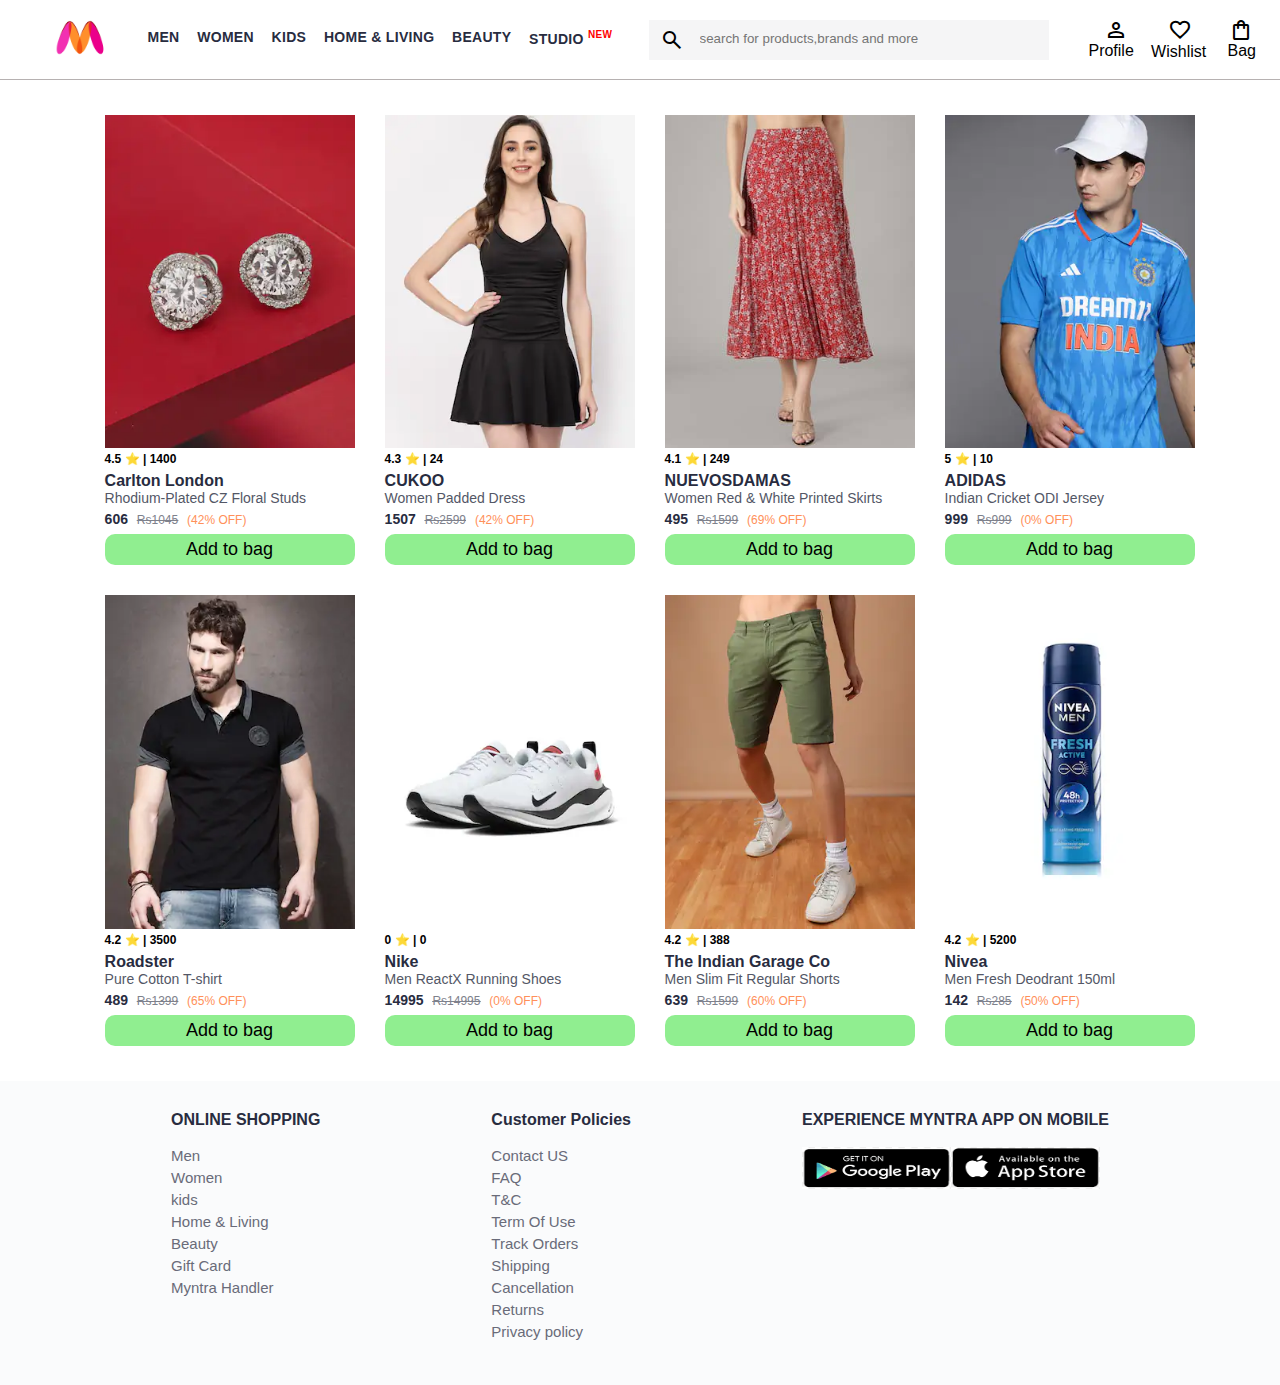
<file: index.html>
<!DOCTYPE html>
<html lang="en">
<head>
  <meta charset="UTF-8">
  <meta name="viewport" content="width=device-width, initial-scale=1.0">
  <title>Mynta clone</title>
  <link rel="icon" href="myntra.ico">
  <link rel="stylesheet" href="index.css">
  <link rel="stylesheet" href="https://fonts.googleapis.com/css2?family=Material+Symbols+Outlined:opsz,wght,FILL,GRAD@20..48,100..700,0..1,-50..200" />
</head>
<body>
  <header>
    <div class="logo_container">
      <a href="#"><img class="myntra_home" src="myntra_logo.webp" alt=""></a>
    </div>
    <nav><div class="navbar">
      <a href="#">Men</a>
      <a href="#">Women</a>
      <a href="#">kids</a>
      <a href="#">Home & Living</a>
      <a href="#">Beauty</a>
      <a href="#">Studio <sup>new</sup></a>
    </div></nav>
    <div class="search_bar">
      <span id="search_icon" class="material-symbols-outlined">
        search
        </span>
     <input class="search" placeholder="search for products,brands and more" title="search">
    </div>
    <div class="action_bar">
      <div class="action_conatianer">
        <span class="material-symbols-outlined action_icon">
          person
          </span>
          <span class="action_name">Profile</span>
      </div>
      <div class="action_conatianer">
        <span class="material-symbols-outlined action_icon1">
          favorite
          </span>
          <span class="action_name2">Wishlist</span>
      </div>
      <a class="action_conatianer" href="bag.html">
        
        <span class="material-symbols-outlined action_icon2">
          shopping_bag
          </span>
          <span class="action_name1">Bag</span>
          <div class="bag-item-count"></div>
        </a>
      
    </div>
  </header>
  <main>
    <div class="items-container">
      <div class="item">
      </div>
    </div>
  </main>
  <footer> 
    
    <div class="column">
      <h4>ONLINE SHOPPING</h4>
      <br>
      <a href="#">Men</a>
      <a href="#">Women</a>
      <a href="#">kids</a>
      <a href="#">Home & Living</a>
      <a href="#">Beauty</a>
      <a href="#">Gift Card</a>
      <a href="#">Myntra Handler</a>
    </div>
    <div class="column">
      <h4>Customer Policies</h4>
      <br>
      <a href="#">Contact US</a>
      <a href="#">FAQ</a>
      <a href="#">T&C</a>
      <a href="#">Term Of Use</a>
      <a href="#">Track Orders</a>
      <a href="#">Shipping</a>
      <a href="#">Cancellation</a>
      <a href="#">Returns</a>
      <a href="#">Privacy policy</a>
      
    </div>
    <div class="column">
      <h4>EXPERIENCE MYNTRA APP ON MOBILE</h4>
      <br>
      <div class="undo">
      <img src="teri.png" alt="">
      <img src="2.png" alt="" class="u1">
    </div>
    <br>
    </div>
    
      
    </div>
    
    
  </footer> 
  <script src="index.js"></script>
</body>
</html>
</file>
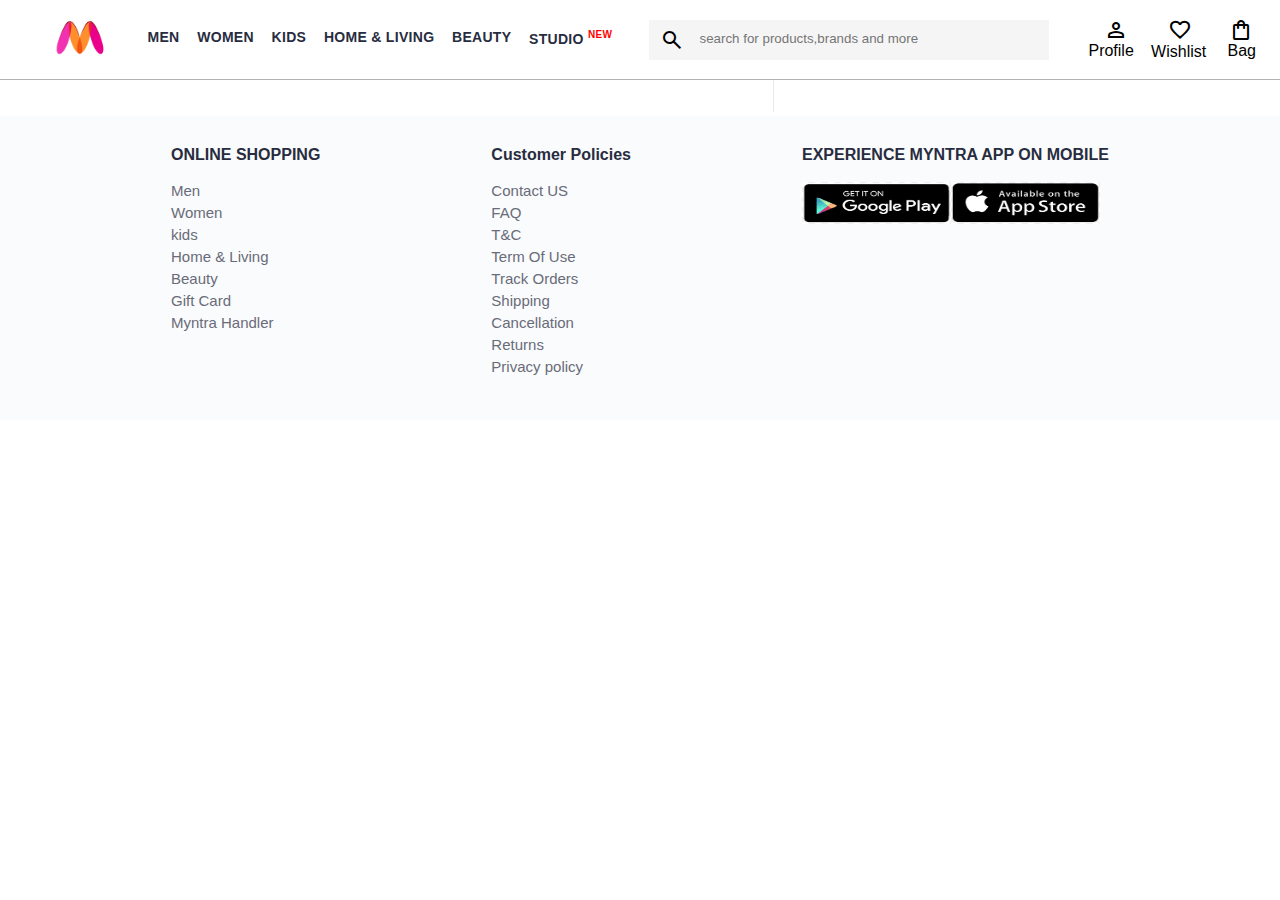
<file: bag.html>
<!DOCTYPE html>
<html lang="en">
<head>
  <title>Myntra clone</title>
  <link rel="icon" href="myntra.ico">
  <link rel="stylesheet" href="bag.css">
  <link rel="stylesheet" href="https://fonts.googleapis.com/css2?family=Material+Symbols+Outlined:opsz,wght,FILL,GRAD@20..48,100..700,0..1,-50..200" />
</head>
<body>
  <header>
    <div class="logo_container">
      <a href="#"><img class="myntra_home" src="myntra_logo.webp" alt=""></a>
    </div>
    <nav><div class="navbar">
      <a href="#">Men</a>
      <a href="#">Women</a>
      <a href="#">kids</a>
      <a href="#">Home & Living</a>
      <a href="#">Beauty</a>
      <a href="#">Studio <sup>new</sup></a>
    </div></nav>
    <div class="search_bar">
      <span id="search_icon" class="material-symbols-outlined">
        search
        </span>
     <input class="search" placeholder="search for products,brands and more">
    </div>
    <div class="action_bar">
      <div class="action_conatianer">
        <span class="material-symbols-outlined action_icon">
          person
          </span>
          <span class="action_name">Profile</span>
      </div>
      <div class="action_conatianer">
        <span class="material-symbols-outlined action_icon1">
          favorite
          </span>
          <span class="action_name2">Wishlist</span>
      </div>
      <a class="action_conatianer" href="bag.html">
        
        <span class="material-symbols-outlined action_icon2">
          shopping_bag
          </span>
          <span class="action_name1">Bag</span>
          <div class="bag-item-count"></div>
        </a>
    </div>
  </header>
  <main>
    <div class="bag-page">
      <div class="bag-items-container">
      </div>
      <div class="bag-summary">
      </div>

    </div>




  </main>
  <footer> 
    <div class="column">
      <h4>ONLINE SHOPPING</h4>
      <br>
      <a href="#">Men</a>
      <a href="#">Women</a>
      <a href="#">kids</a>
      <a href="#">Home & Living</a>
      <a href="#">Beauty</a>
      <a href="#">Gift Card</a>
      <a href="#">Myntra Handler</a>
    </div>
    <div class="column">
      <h4>Customer Policies</h4>
      <br>
      <a href="#">Contact US</a>
      <a href="#">FAQ</a>
      <a href="#">T&C</a>
      <a href="#">Term Of Use</a>
      <a href="#">Track Orders</a>
      <a href="#">Shipping</a>
      <a href="#">Cancellation</a>
      <a href="#">Returns</a>
      <a href="#">Privacy policy</a>
    </div>
    <div class="column">
      <h4>EXPERIENCE MYNTRA APP ON MOBILE</h4>
      <br>
      <div class="undo">
      <img src="teri.png" alt="">
      <img src="2.png" alt="" class="u1">
    </div>
    <br>
    </div>
    </div>
  </footer>
  <script src="index.js"></script>
  <script src="bag.js"></script>
</body>
</html>
</file>
<file: index.css>
*{
  margin: 0px;
  padding: 0px;
  font-family: Assistant,-apple-system,BlinkMacSystemFont,Segoe UI,Roboto,Helvetica,Arial,sans-serif;
  box-sizing: border-box;
}

header{
  display: flex;
  height: 80px;
  width:100%;
  align-items: center;
  justify-content: space-between;
  border-bottom: 1px solid #b6b1b1;
}
.myntra_home{
  
  height: 45px;
}
.logo_container
{
  margin-left: 4%;
}
.action_bar
{
  margin-right: 1%;
}
.navbar{
  display: flex;
  min-width: 500px;
  justify-content: space-evenly;
  font-size: ;
}
.navbar a{
  font-size: 14px;
    letter-spacing: .3px;
    color: #282c3f;
    font-weight: 700;
    text-transform: uppercase;
    text-decoration: none;
    padding: 28px 0px;
    border-bottom: 3px solid white;
}
.navbar a:hover{
  border-bottom: 3px solid #f54e77;
}
.navbar a sup{
  color: red;
  font-size: 10px;
}
.search_bar
{
height: 40px;
width: 400px;
background: #f5f5f6;
border: 1px solid #f5f5f6;
display: flex;
align-items: center;

}
.search_icon{
  height: 20px;
padding: 8px 0px 2px;
background: #f5f5f6;
border: 1px solid #f5f5f6;

}
.material-symbols-outlined
{
  padding-left: 10px;
}
.search
{
 
background: #f5f5f6;
color:#696e79;
border: 1px solid #f5f5f6;
width: 304px;
height: 20px;
padding: 8px 15px 10px;
border-radius: 0 4px 4px 0;
}
input:focus{
  outline: none;
}

.action_bar{
  min-width: 200px;
  justify-content: space-evenly;
  display: flex;
}
.action_conatianer
{
  display: flex;
  flex-direction: column;
  align-items: center;
  text-decoration: none;
}
.bag-item-count{
  background-color: #f16565;
  text-align: center;
  color: white;
  width: 16px;
  align-items: center;
  position: relative;
  left: 17px;
  top:-44px;
  border-radius: 50%;
  font-size: 12px;
  font-weight: 700;
}
.action_name
{
padding-left: 10px;
}
.action_name1{
padding-left: 10px;
padding-top: 5px;
color: black;
}
.action_name2
{
  padding-left: 6px;
    padding-top: 8px;
    color: black;
}
.action_icon
{
height: 24px;
width: 24px;
}
.action_icon1
{
  height: 17px;
  width: 22px;
  padding-right: 25px;
}
.action_icon2
{
  height: 19px;
width: 16px;
padding-right: 25px;
color: black;
}
.banner_conatiner
{
  margin: 40px 0px;
}
.banner
{
  width: 100%;
}
.heading
{
  text-transform: uppercase;
    color: #3e4152;
    letter-spacing: .15em;
    font-size: 1.8em;
    margin: 50px 0 10px 30px;
    max-height: 5em;
    font-weight: 700;
    margin-bottom:40px;
}
.category_item
{
  display: flex;
  flex-wrap: wrap;
  margin-bottom: 40px;
}
.category_item img{
  height: 210px;
  width: 210px;
}
.naam{
  text-transform: uppercase;
  color: #3e4152;
  letter-spacing: .15em;
  font-size: 1.8em;
  margin: 50px 0 10px 30px;
  max-height: 5em;
  font-weight: 700;
}
.shopping
{
  display: flex;
  justify-content: space-around;
  flex-wrap: wrap;
}
.shopping img{
  height:275px;
  width: 252px;
}
.image img{
  width: 1263px;
  padding: 20px 40px;
}
footer{
  background-color: #FAFBFC;
  padding: 30px 0px 40px 0px;
  display: flex;
  justify-content: space-evenly;
}
footer a{
  text-decoration: none;
    color: #282c3f;
}
.column
{
  display: flex;
  flex-direction: column;
}
.undo{
  display: flex;
  flex-direction: row;
}
.undo img
{
  width: 149px;
  height: 42px;
}
.u1
{
  height: 50px;
}
.column h4{
  color: #282c3f;
}
.column a{
  color: #696b79;
    font-size: 15px;
    text-decoration: none;
    padding-bottom: 5px;
}
.items-container
{
width: 100%;
margin: 20px 7%;
display: flex;
flex-wrap: wrap;
}
.item{
width:250px;
margin: 15px;

}
.item img{
  width: 100%;
}
.rating{
font-size: 12px;
font-weight: 700;
}
.company-name{
  font-size: 16px;
  margin-top: 6px;
  font-weight: 700;
  color: #282c3f;
}
.item-name{
  color: #535766;
  font-size: 14px;
}
.price{
  margin-top: 6px;
  font-size: 14px;
  line-height: 15px;
  color: #282c3f;
}
.current-price{
  font-size: 14px;
  font-weight: 700;
  color: #282c3f;
}
.original-price
{
  text-decoration: line-through;
  color: #7e818c;
  font-weight: 400;
  margin-left: 5px;
  font-size: 12px;
}
.discount{
  color: #ff905a;
  font-weight: 400;
  font-size: 12px;
  margin-left: 5px;
}
.btn-add-bag{
background-color: lightgreen;
border: none;
padding: 5px 15px;
border-radius: 10px;
width: 100%;
margin-top: 6px;
font-size: 18px;
cursor: pointer;
}
</file>
<file: bag.css>
*{
  margin: 0px;
  padding: 0px;
  font-family: Assistant,-apple-system,BlinkMacSystemFont,Segoe UI,Roboto,Helvetica,Arial,sans-serif;
  box-sizing: border-box;
}

header{
  display: flex;
  height: 80px;
  width:100%;
  align-items: center;
  justify-content: space-between;
  border-bottom: 1px solid #b6b1b1;
}
.myntra_home{
  
  height: 45px;
}
.logo_container
{
  margin-left: 4%;
}
.action_bar
{
  margin-right: 1%;
}
.navbar{
  display: flex;
  min-width: 500px;
  justify-content: space-evenly;
  font-size: ;
}
.navbar a{
  font-size: 14px;
    letter-spacing: .3px;
    color: #282c3f;
    font-weight: 700;
    text-transform: uppercase;
    text-decoration: none;
    padding: 28px 0px;
    border-bottom: 3px solid white;
}
.navbar a:hover{
  border-bottom: 3px solid #f54e77;
}
.navbar a sup{
  color: red;
  font-size: 10px;
}
.search_bar
{
height: 40px;
width: 400px;
background: #f5f5f6;
border: 1px solid #f5f5f6;
display: flex;
align-items: center;

}
.search_icon{
  height: 20px;
padding: 8px 0px 2px;
background: #f5f5f6;
border: 1px solid #f5f5f6;

}
.material-symbols-outlined
{
  padding-left: 10px;
}
.search
{
 
background: #f5f5f6;
color:#696e79;
border: 1px solid #f5f5f6;
width: 304px;
height: 20px;
padding: 8px 15px 10px;
border-radius: 0 4px 4px 0;
}
input:focus{
  outline: none;
}

.action_bar{
  min-width: 200px;
  justify-content: space-evenly;
  display: flex;
}
.action_conatianer
{
  display: flex;
  flex-direction: column;
  align-items: center;
  text-decoration: none;
}
.bag-item-count{
  background-color: #f16565;
  text-align: center;
  color: white;
  width: 16px;
  align-items: center;
  position: relative;
  left: 17px;
  top:-44px;
  border-radius: 50%;
  font-size: 12px;
  font-weight: 700;
}
.action_name
{
padding-left: 10px;
}
.action_name1{
padding-left: 10px;
padding-top: 5px;
color: #000;
}
.action_name2
{
  padding-left: 6px;
    padding-top: 8px;
}
.action_icon
{
height: 24px;
width: 24px;
}
.action_icon1
{
  height: 17px;
  width: 22px;
  padding-right: 25px;
}
.action_icon2
{
  height: 19px;
width: 16px;
padding-right: 25px;
color: #000;

}
footer{
  background-color: #FAFBFC;
  padding: 30px 0px 40px 0px;
  display: flex;
  justify-content: space-evenly;
}
footer a{
  text-decoration: none;
    color: #282c3f;
}
.column
{
  display: flex;
  flex-direction: column;
}
.undo{
  display: flex;
  flex-direction: row;
}
.undo img
{
  width: 149px;
  height: 42px;
}
.u1
{
  height: 50px;
}
.column h4{
  color: #282c3f;
}
.column a{
  color: #696b79;
    font-size: 15px;
    text-decoration: none;
    padding-bottom: 5px;
}
.bag-items-container {
  display: inline-block;
  width: 64%;
  padding-right: 20px;
  border-right: 1px solid #eaeaec;
  padding-top: 32px;
  color: #282c3f;
  font-size: 13px;
  line-height: 1.42857143;
}

.bag-page {
  width: 75%;
  margin-left: 12.5%;
}

.bag-summary {
  vertical-align: top;
  display: inline-block;
  width: 35%;
  padding: 24px 0 0 16px;
  color: #282c3f;
  font-size: 13px;
  line-height: 1.42857143;
}

.bag-details-container {
  margin-bottom: 16px;
}

.price-header {
  font-size: 12px;
  font-weight: 700;
  margin: 24px 0 16px;
  color: #535766;
}

.price-item {
  margin-bottom: 12px;
  line-height: 16px;
  font-size: 14px;
  color: #282c3f;
}

.price-item-value {
  float: right;
}

.priceDetail-base-discount {
  color: #03a685;
}

.price-footer {
  font-weight: 700;
  font-size: 15px;
  padding-top: 16px;
  border-top: 1px solid #eaeaec;
  color: #3e4152;
  line-height: 16px;
}

.btn-place-order {
  width: 100%;
  letter-spacing: 1px;
  font-size: 14px;
  font-weight: 600;
  border-radius: 2px;
  border-width: 0px;
  padding: 10px 16px;
  background-color: rgb(255, 63, 108);
  color: rgb(255, 255, 255);
  cursor: pointer;
}

.bag-item-container {
  margin-bottom: 8px;
  background: #fff;
  font-size: 14px;
  border: 1px solid #eaeaec;
  border-radius: 4px;
  position: relative;
  padding: 12px 12px 0;
}

.item-left-part {
  position: absolute;
  background: rgb(255, 242, 223);
  height: 148px;
  width: 111px;
}

.item-right-part {
  padding-left: 12px;
  position: relative;
  min-height: 148px;
  margin-left: 111px;
  margin-bottom: 12px;
}

.bag-item-img {
  width: 100%;
}

.return-period {
  display: inline-flex;
  font-size: 14px;
  padding-top: 8px;
}

.return-period-days {
  font-weight: 700;
  margin-right: 4px;
}

.delivery-details {
  margin-top: 5px;
  color: #282c3f;
  font-size: 12px;
  letter-spacing: -.1px;
  margin-bottom: 8px;
  line-height: 15px;
}

.delivery-details-days {
  color: #03a685;
}

.remove-from-cart {
  position: absolute;
  font-size: 25px;
  top: 10px;
  right: 18px;
  width: 14px;
  height: 14px;
  cursor: pointer;
}
</file>
